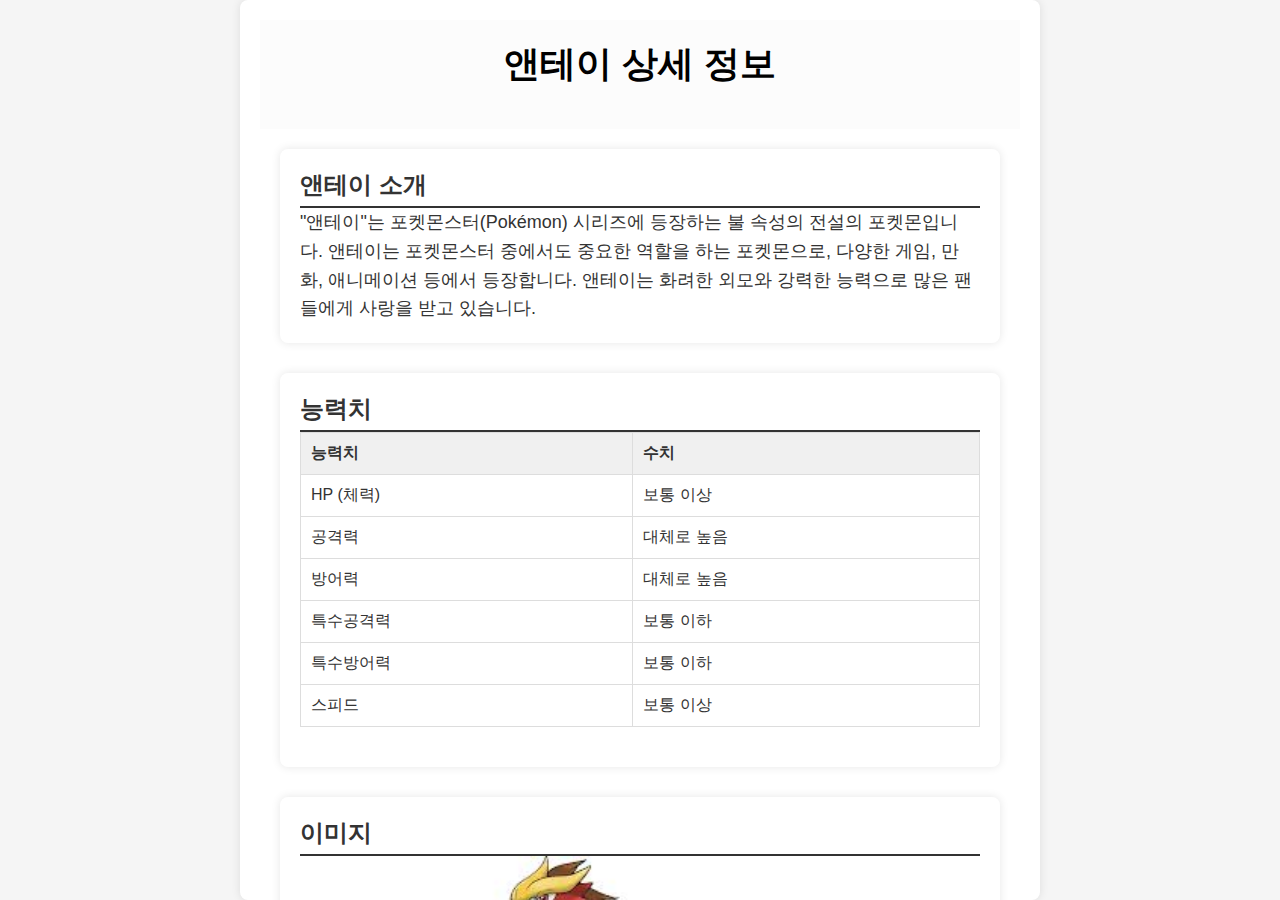
<file: 앤테이.html>
<!DOCTYPE html>
<html lang="en">

<head>
  <meta charset="UTF-8">
  <meta name="viewport" content="width=device-width, initial-scale=1.0">
  <title>앤테이 상세 정보</title>
  <link href="style.css" rel="stylesheet" type="text/css" />
</head>

<body>
  <div class="container">
    <header>
      <h1>앤테이 상세 정보</h1>
    </header>
    <main>
      <section class="description">
        <h2>앤테이 소개</h2>
        <p>
          "앤테이"는 포켓몬스터(Pokémon) 시리즈에 등장하는 불 속성의 전설의 포켓몬입니다. 앤테이는 포켓몬스터 중에서도 중요한 역할을 하는 포켓몬으로, 다양한 게임, 만화, 애니메이션 등에서 등장합니다. 앤테이는 화려한 외모와 강력한
          능력으로 많은 팬들에게 사랑을 받고 있습니다.
        </p>
      </section>
      <section class="stats">
        <h2>능력치</h2>
        <table>
          <tr>
            <th>능력치</th>
            <th>수치</th>
          </tr>
          <tr>
            <td>HP (체력)</td>
            <td>보통 이상</td>
          </tr>
          <tr>
            <td>공격력</td>
            <td>대체로 높음</td>
          </tr>
          <tr>
            <td>방어력</td>
            <td>대체로 높음</td>
          </tr>
          <tr>
            <td>특수공격력</td>
            <td>보통 이하</td>
          </tr>
          <tr>
            <td>특수방어력</td>
            <td>보통 이하</td>
          </tr>
          <tr>
            <td>스피드</td>
            <td>보통 이상</td>
          </tr>
        </table>
      </section>
      <section>
        <h2>이미지</h2>
        <img src="앤테이.jpg" width="50%" alt="앤테이 이미지">
      </section>
    </main>
    <footer>
      <a href="index.html" class="back-link">홈으로 돌아가기</a>
    </footer>
  </div>
</body>

</html>
</file>
<file: style.css>
/* 전체 페이지의 배경색 및 글꼴 설정 */
body {
  background-color: #f7f7f7; /* 배경색 */
  font-family: Arial, sans-serif; /* 글꼴 */
  color: #333; /* 글자색 */
  padding: 20px; /* 페이지 내부 여백 */
}

/* 제목 스타일 */
h1 {
  color: #000000; /* 제목 글자색 */
  text-align: center; /* 가운데 정렬 */
  margin-bottom: 20px; /* 아래 여백 */
}

/* 이미지 스타일 */
img {
  display: block; /* 이미지를 블록 요소로 표시 */
  margin: 0 auto; /* 가운데 정렬 */
  max-width: 100%; /* 이미지의 최대 너비를 화면에 맞게 설정 */
  height: auto; /* 너비에 맞추어 자동 조정 */
  margin-bottom: 20px; /* 아래 여백 */
}

/* 목록 스타일 */
ul {
  list-style-type: none; /* 목록 마커 제거 */
  padding: 0; /* 목록 내부 패딩 제거 */
}

/* 목록 아이템 스타일 */
li {
  margin-bottom: 10px; /* 각 목록 아이템의 아래 여백 */
}

/* 링크 스타일 */
a {
  text-decoration: none; /* 밑줄 제거 */
  color: #d19ae4; /* 링크 색상 */
}

body {
  font-family: Arial, sans-serif; /* 부드러운 글꼴로 변경 */
}

h1 {
  font-size: 24px; /* 제목 크기 조정 */
}

p {
  font-size: 16px; /* 본문 크기 조정 */
}

ul {
  list-style-type: none; /* 목록 기호 제거 */
}

a {
  text-decoration: none; /* 링크 밑줄 제거 */
  color: blue; /* 링크 색상 변경 */
}

body {
  font-family: Arial, sans-serif; /* 부드러운 글꼴 */
}

p {
  font-size: 18px; /* 글꼴 크기 조정 */
}
body {
  font-family: Arial, sans-serif; /* 부드러운 글꼴 */
}

table {
  border-collapse: collapse;
  width: 100%;
}

th, td {
  border: 1px solid #9eacf0;
  text-align: left;
  padding: 8px;
}

th {
  background-color: #f2f2f2;
}

/* 버튼 스타일 */
.button {
  display: inline-block;
  padding: 10px 20px;
  font-size: 16px;
  text-align: center;
  text-decoration: none;
  background-color: #007bff;
  color: white;
  border: none;
  border-radius: 5px;
  transition: background-color 0.3s;
}

.button:hover {
  background-color: #0056b3;
}

/* 목록 스타일 */
.button-list {
  list-style-type: none;
  padding: 0;
}

.button-list li {
  margin-bottom: 10px;
}

.button {
  display: inline-block;
  padding: 12px 24px;
  font-size: 16px;
  font-weight: bold;
  text-align: center;
  text-decoration: none;
  background-color: #ffffff; /* 배경색을 흰색으로 설정 */
  color: #333333; /* 텍스트 색상을 어두운 회색으로 설정 */
  border: 2px solid #333333; /* 테두리 색상을 어두운 회색으로 설정 */
  border-radius: 6px;
  margin-right: 10px; /* 각 버튼 사이의 간격을 설정 */
  transition: background-color 0.3s, color 0.3s;
}

.button:hover {
  background-color: #333333; /* 호버 시 배경색을 어두운 회색으로 변경 */
  color: #ffffff; /* 호버 시 텍스트 색상을 흰색으로 변경 */
}

/* 목록 스타일 */
.button-list {
  list-style-type: none;
  padding: 0;
  margin-top: 20px; /* 목록 상단 여백 설정 */
}

.button-list li {
  display: inline-block; /* 버튼을 가로로 배치 */
}

body {
  font-family: Arial, sans-serif;
  margin: 0;
  padding: 0;
  background-color: #fff;
}

.container {
  max-width: 800px;
  margin: 0 auto;
  padding: 20px;
}

header {
  text-align: center;
}

main section {
  margin-bottom: 30px;
}

h2 {
  border-bottom: 2px solid #333;
  padding-bottom: 5px;
}

ul {
  list-style-type: none;
  padding: 0;
}

li {
  margin-bottom: 10px;
}

footer {
  text-align: center;
  margin-top: 50px;
}
body {
  font-family: Arial, sans-serif;
  margin: 0;
  padding: 0;
  background-color: #fff;
}

.container {
  max-width: 800px;
  margin: 0 auto;
  padding: 20px;
}

header {
  text-align: center;
}

main section {
  margin-bottom: 30px;
}

h2 {
  border-bottom: 2px solid #333;
  padding-bottom: 5px;
}

ul {
  list-style-type: none;
  padding: 0;
}

li {
  margin-bottom: 10px;
}

footer {
  text-align: center;
  margin-top: 50px;
}
/* CSS (style.css) */
.container {
  max-width: 800px;
  margin: 0 auto;
  padding: 20px;
}

header {
  text-align: center;
}

main section {
  margin-bottom: 30px;
}

h2 {
  border-bottom: 2px solid #333;
  padding-bottom: 5px;
}

ul {
  list-style-type: none;
  padding: 0;
}

li {
  margin-bottom: 10px;
}

/* 스타일링된 홈으로 돌아가기 링크 */
.back-link {
  display: inline-block;
  padding: 10px 20px;
  background-color: #f0f0f0;
  border: 2px solid #333;
  color: #333;
  text-decoration: none;
  border-radius: 5px;
  transition: background-color 0.3s, color 0.3s;
}

.back-link:hover {
  background-color: #333;
  color: #fff;
}
/* CSS (style.css) */
.container {
  max-width: 800px;
  margin: 0 auto;
  padding: 20px;
}

header {
  text-align: center;
}

main section {
  margin-bottom: 30px;
}

h2 {
  border-bottom: 2px solid #333;
  padding-bottom: 5px;
}

ul {
  list-style-type: none;
  padding: 0;
}

li {
  margin-bottom: 10px;
}

/* 스타일링된 홈으로 돌아가기 링크 */
.back-link {
  display: inline-block;
  padding: 10px 20px;
  background-color: #f0f0f0;
  border: 1px solid #333; /* 테두리 두께 변경 */
  color: #333;
  text-decoration: none;
  border-radius: 5px;
  transition: background-color 0.3s, color 0.3s;
}

.back-link:hover {
  background-color: #333;
  color: #fff;
}
.container {
  max-width: 800px;
  margin: 0 auto;
  padding: 20px;
}

header {
  text-align: center;
}

main section {
  margin-bottom: 30px;
}

table {
  width: 100%;
  border-collapse: collapse;
}

th, td {
  padding: 8px;
  border-bottom: 1px solid #ddd;
  text-align: left;
}

th {
  background-color: #f2f2f2;
}

.back-link {
  display: inline-block;
  margin-top: 20px;
  padding: 10px 20px;
  background-color: #f0f0f0;
  border: 1px solid #333;
  color: #333;
  text-decoration: none;
  border-radius: 5px;
  transition: background-color 0.3s, color 0.3s;
}

.back-link:hover {
  background-color: #333;
  color: #fff;
}
.container {
  max-width: 800px;
  margin: 0 auto;
  padding: 20px;
}

header, footer {
  text-align: center;
}

main {
  display: flex;
  flex-direction: column;
}

.description, .stats {
  margin-bottom: 30px;
}

table {
  width: 100%;
  border-collapse: collapse;
}

th, td {
  padding: 8px;
  border-bottom: 1px solid #ddd;
  text-align: left;
}

th {
  background-color: #f2f2f2;
}

.back-link {
  display: inline-block;
  padding: 10px 20px;
  background-color: #f0f0f0;
  border: 1px solid #333;
  color: #333;
  text-decoration: none;
  border-radius: 5px;
  transition: background-color 0.3s, color 0.3s;
}

.back-link:hover {
  background-color: #333;
  color: #fff;
}
.container {
  max-width: 800px;
  margin: 0 auto;
  padding: 20px;
  background-color: #f7f7f7;
  border-radius: 10px;
  box-shadow: 0 0 10px rgba(0, 0, 0, 0.1);
}

header, footer {
  text-align: center;
}

main {
  display: flex;
  flex-direction: column;
}

.description, .stats {
  margin-bottom: 30px;
  background-color: #fff;
  padding: 20px;
  border-radius: 10px;
  box-shadow: 0 0 10px rgba(0, 0, 0, 0.1);
}

table {
  width: 100%;
  border-collapse: collapse;
}

th, td {
  padding: 10px;
  border-bottom: 1px solid #ddd;
  text-align: left;
}

th {
  background-color: #f2f2f2;
  font-weight: bold;
}

.back-link {
  display: inline-block;
  padding: 15px 30px;
  background-color: #4CAF50;
  border: none;
  color: white;
  text-decoration: none;
  border-radius: 5px;
  transition: background-color 0.3s, color 0.3s;
}

.back-link:hover {
  background-color: #45a049;
}

body {
  font-family: Arial, sans-serif;
  margin: 0;
  padding: 0;
  background-color: #f0f0f0;
}

.container {
  max-width: 800px;
  margin: 20px auto;
  background-color: #fff;
  border-radius: 8px;
  box-shadow: 0 0 10px rgba(0, 0, 0, 0.1);
  overflow: hidden;
}

header {
  background-color: #fcfcfc;
  color: #fff;
  padding: 20px 0;
  text-align: center;
}

h1 {
  margin: 0;
  font-size: 24px;
}

main {
  padding: 20px;
}

.description, .stats, section {
  margin-bottom: 30px;
  background-color: #fff;
  padding: 20px;
  border-radius: 8px;
  box-shadow: 0 0 10px rgba(0, 0, 0, 0.1);
}

h2 {
  margin-top: 0;
}

table {
  width: 100%;
  border-collapse: collapse;
}

th, td {
  padding: 10px;
  border-bottom: 1px solid #ddd;
  text-align: left;
}

th {
  background-color: #f2f2f2;
  font-weight: bold;
}

.back-link {
  display: inline-block;
  padding: 10px 20px;
  background-color: #4CAF50;
  border: none;
  color: #fff;
  text-decoration: none;
  border-radius: 4px;
  transition: background-color 0.3s, color 0.3s;
}

.back-link:hover {
  background-color: #45a049;
}

/* Reset CSS */
* {
  margin: 0;
  padding: 0;
  box-sizing: border-box;
}

/* Global styles */
body {
  font-family: Arial, sans-serif;
  background-color: #f5f5f5;
  color: #333;
}

.container {
  max-width: 800px;
  margin: 0 auto;
  padding: 20px;
}

header h1 {
  text-align: center;
  margin-bottom: 20px;
}

main {
  margin-bottom: 20px;
}

.description p {
  line-height: 1.6;
}

.stats table {
  width: 100%;
  border-collapse: collapse;
  margin-bottom: 20px;
}

.stats th,
.stats td {
  padding: 10px;
  border: 1px solid #ddd;
}

.stats th {
  background-color: #f0f0f0;
}

img {
  display: block;
  margin: 0 auto;
  margin-bottom: 20px;
  max-width: 100%;
}

footer {
  text-align: center;
}

.back-link {
  display: inline-block;
  padding: 10px 20px;
  background-color: #007bff;
  color: #fff;
  text-decoration: none;
  border-radius: 5px;
  transition: background-color 0.3s;
}

.back-link:hover {
  background-color: #0056b3;
}

/* style.css */

/* 버튼 스타일 */
.navigation li {
  display: inline;
}

.navigation li a {
  text-decoration: none;
  padding: 10px 20px;
  border: 1px solid #ccc; /* 테두리 얇게 설정 */
  border-radius: 5px;
  margin: 0 5px; /* 각 버튼 사이의 간격 조정 */
}

.navigation li a:hover {
  background-color: #f0f0f0; /* 호버시 배경색 변경 */
}

/* style.css */

/* 버튼 스타일 */
.navigation li {
  display: inline;
}

.navigation li a {
  text-decoration: none;
  padding: 10px 20px;
  border: 1px solid #ccc; /* 테두리 얇게 설정 */
  border-radius: 5px;
  margin: 0 5px; /* 각 버튼 사이의 간격 조정 */
  color: #000; /* 텍스트 색상을 검은색으로 설정 */
}

.navigation li a:hover {
  background-color: #f0f0f0; /* 호버시 배경색 변경 */
}

/* style.css */

/* body와 html 요소의 높이를 100%로 설정하여 화면을 꽉 채움 */
html, body {
  height: 100%;
  margin: 0;
  padding: 0;
}

/* 컨테이너의 높이를 화면 전체 높이로 설정 */
.container {
  height: 100%;
}

/* 버튼 스타일 */
.button-list {
  list-style-type: none;
  padding: 0;
  text-align: center;
}

.button-list li {
  display: inline;
}

.button-list li a {
  text-decoration: none;
  padding: 10px 20px;
  border: 1px solid #ccc; /* 테두리 얇게 설정 */
  border-radius: 5px;
  margin: 0 5px; /* 각 버튼 사이의 간격 조정 */
  color: #000; /* 텍스트 색상을 검은색으로 설정 */
}

.button-list li a:hover {
  background-color: #f0f0f0; /* 호버시 배경색 변경 */
}

/* style.css */

/* body와 html 요소의 높이를 100%로 설정하여 화면을 꽉 채움 */
html, body {
  height: 100%;
  margin: 0;
  padding: 0;
}

/* 컨테이너의 높이를 화면 전체 높이로 설정 */
.container {
  height: 100%;
}

/* 버튼 스타일 */
.button-list {
  list-style-type: none;
  padding: 0;
  text-align: center;
}

.button-list li {
  display: inline;
}

.button-list li a {
  text-decoration: none;
  padding: 10px 20px;
  border: 1px solid #ccc; /* 테두리 얇게 설정 */
  border-radius: 5px;
  margin: 0 5px; /* 각 버튼 사이의 간격 조정 */
  color: #000; /* 텍스트 색상을 검은색으로 설정 */
}

.button-list li a:hover {
  background-color: #f0f0f0; /* 호버시 배경색 변경 */
}

/* 제목 크기 조정 */
h1 {
  font-size: 36px; /* 예시로 36px로 설정 */
}

/* style.css */

/* body와 html 요소의 높이를 100%로 설정하여 화면을 꽉 채움 */
html, body {
  height: 100%;
  margin: 0;
  padding: 0;
  font-family: Arial, sans-serif; /* 부드러운 폰트로 변경 */
}

/* 컨테이너의 높이를 화면 전체 높이로 설정 */
.container {
  height: 100%;
}

/* 버튼 스타일 */
.button-list {
  list-style-type: none;
  padding: 0;
  text-align: center;
}

.button-list li {
  display: inline;
}

.button-list li a {
  text-decoration: none;
  padding: 10px 20px;
  border: 1px solid #ccc; /* 테두리 얇게 설정 */
  border-radius: 5px;
  margin: 0 5px; /* 각 버튼 사이의 간격 조정 */
  color: #000; /* 텍스트 색상을 검은색으로 설정 */
  font-family: Arial, sans-serif; /* 부드러운 폰트로 변경 */
}

.button-list li a:hover {
  background-color: #f0f0f0; /* 호버시 배경색 변경 */
}

/* 제목 크기 조정 */
h1 {
  font-size: 36px; /* 예시로 36px로 설정 */
  font-family: Arial, sans-serif; /* 부드러운 폰트로 변경 */
}
</file>
